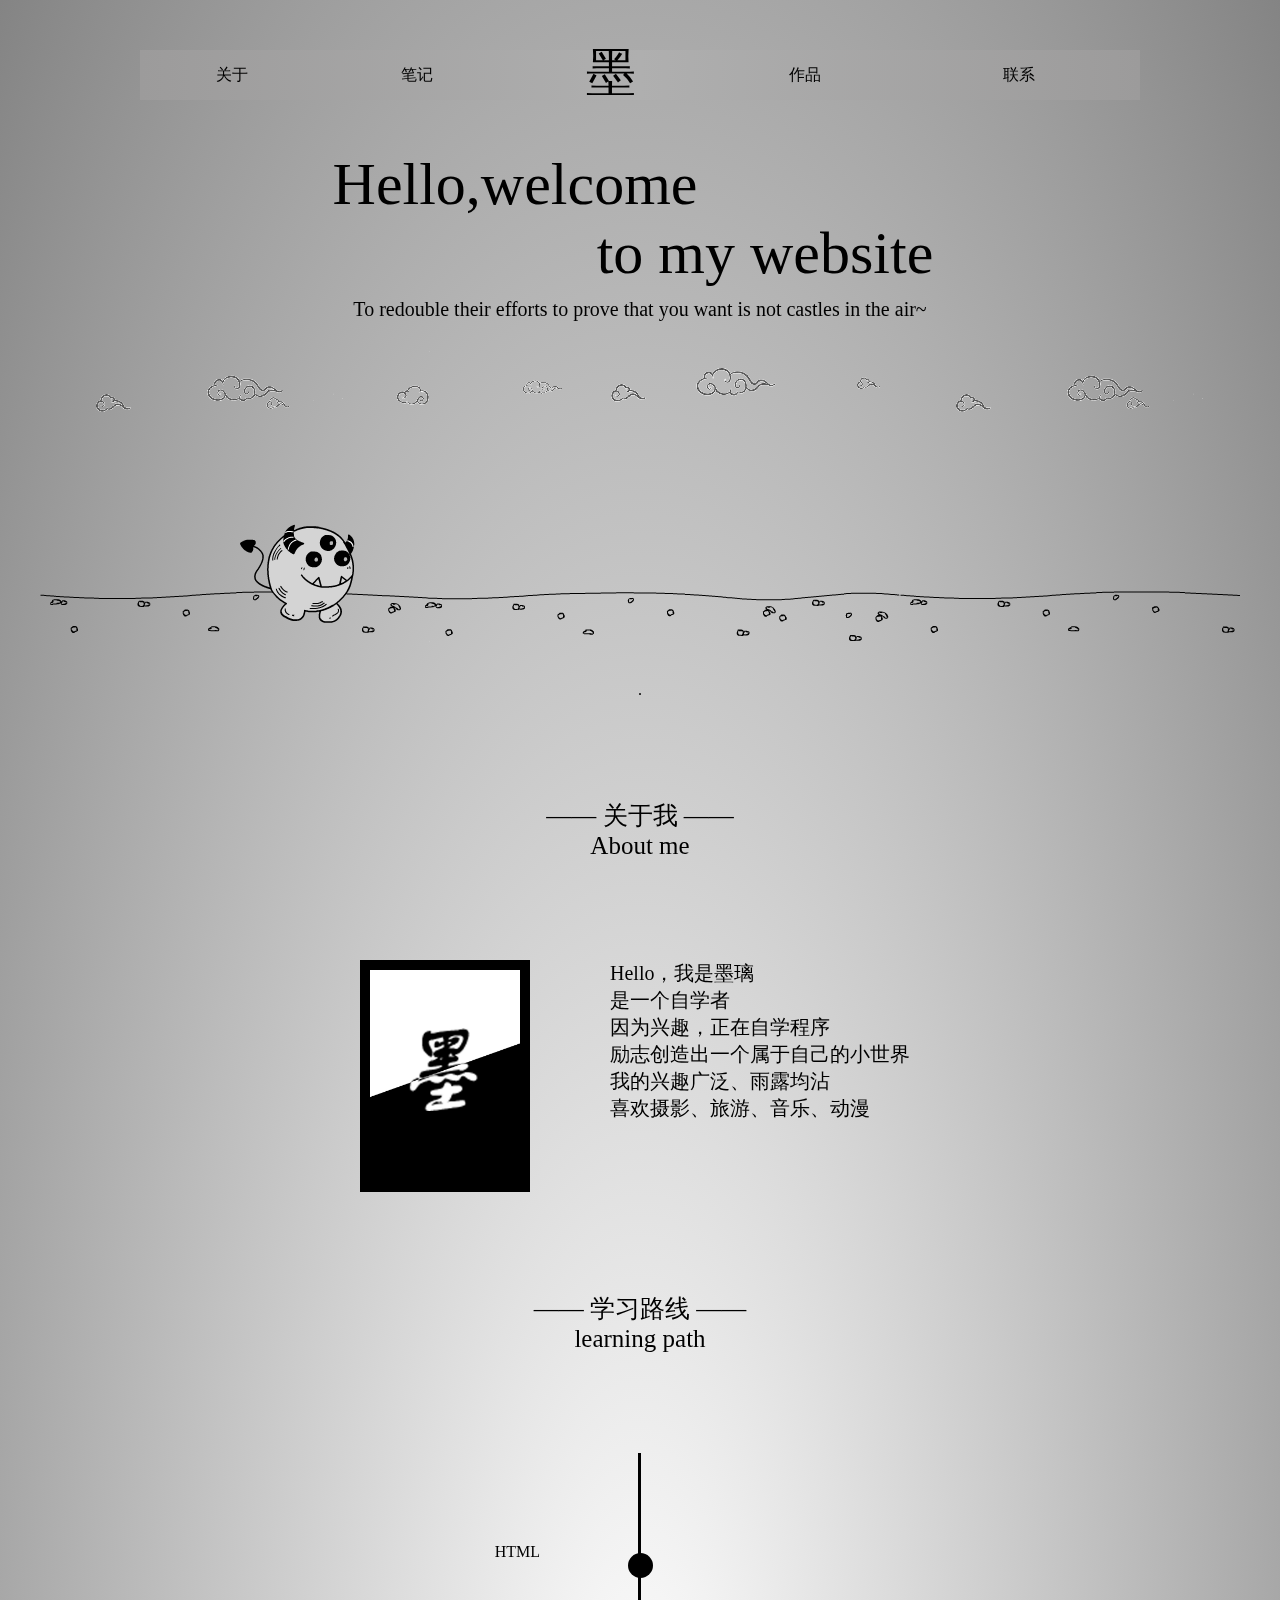
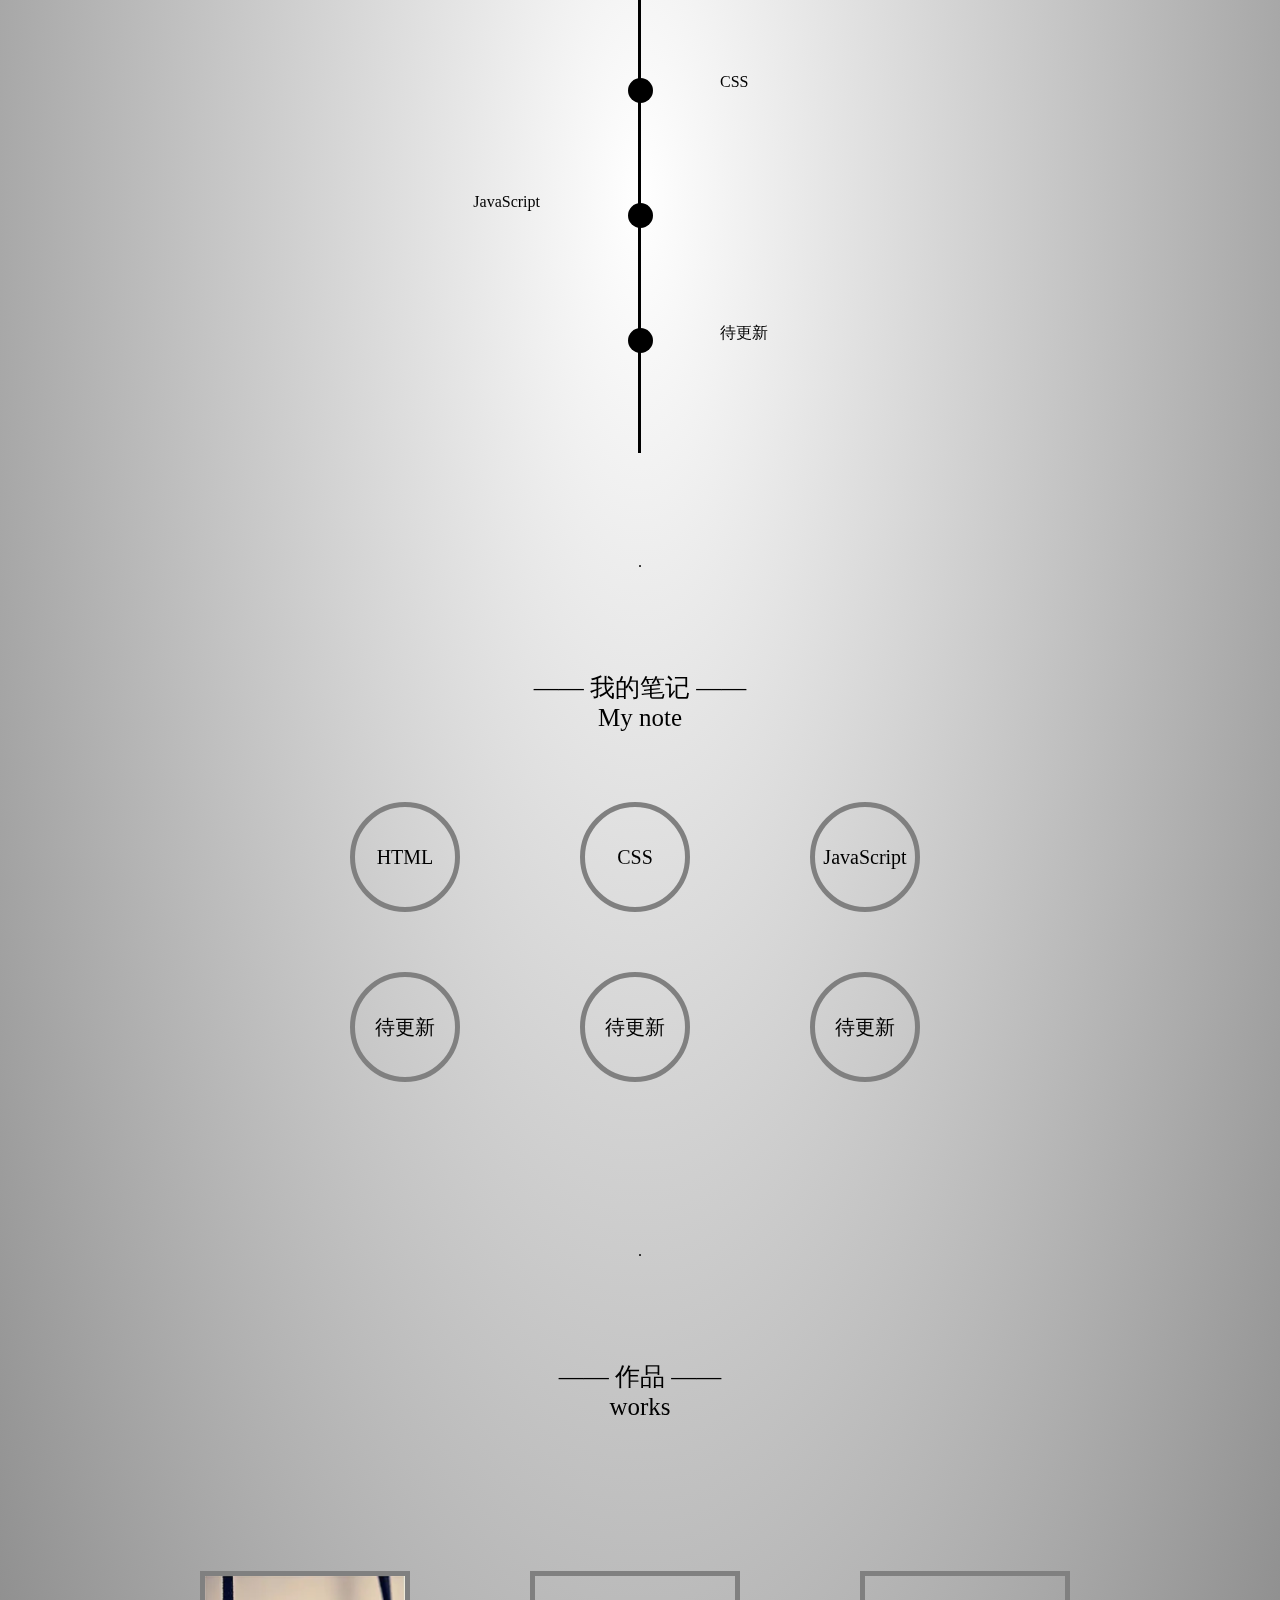
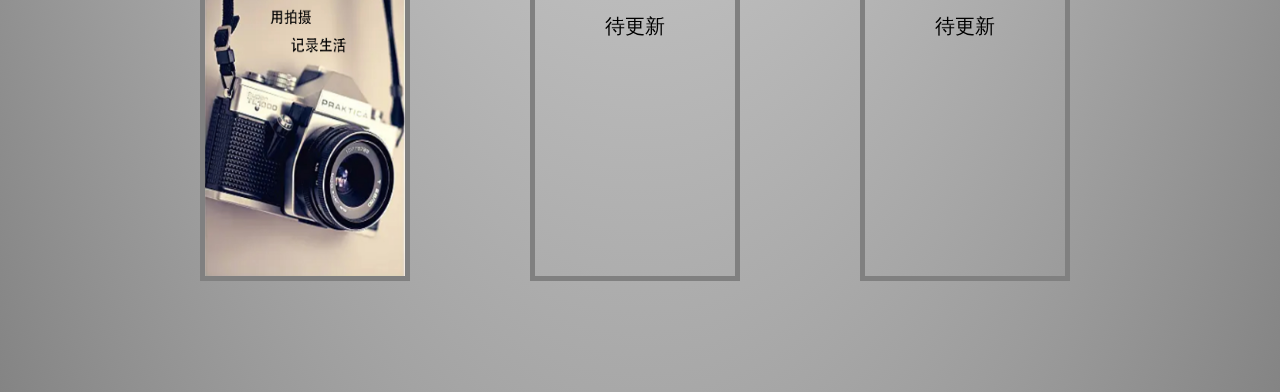
<file: my website/index.html>
<!DOCTYPE html>
<html>

<head>
    <meta charset="utf-8">
    <title>首页</title>
</head>
<link rel="stylesheet" href="css/index.css">
<script type="text/JavaScript" src="js/index.js"></script>
<style>
    * {
        margin: 0;
        padding: 0;
        text-align: center;
    }

    body {
        /* background-image: radial-gradient(500px 500px at 500px 100px,rgb(255, 255, 255),rgb(132, 132, 132)); */
        background-image: radial-gradient(rgb(255, 255, 255), rgb(132, 132, 132));
        perspective: 10000px;
    }

    .theTitle {
        width: 800px;
        margin: 100px auto;
        font-size: 25px;
    }
</style>

<body>
    <!-- 顶部标题 -->
    <ul class="one">
        <li><a href="#my">关于</a></li>
        <li><a href="#note">笔记</a></li>
        <li><a href="#" id="mo">墨</a></li>
        <li><a href="#works">作品</a></li>
        <li><a class="cont" href="#">联系
                <div class="contact">
                    <img src="img/Q.png" alt="QQ">
                    <span>QQ</span>
                    <img src="img/V.png" alt="VX">
                    <span>微信</span>
                </div>
            </a></li>
    </ul>

    <!-- 首页 -->
    <div id="home" class="home">
        <div class="box1">
            <span class="pan1">Hello,welcome</span>
            <span class="pan2">to my website</span>
        </div>
        <span class="pan3">To redouble their efforts to prove that you want is not castles in the air~</span>
        <div id="dm" class="dm">
            <div id="bg" class="bg">
                <div id="xgs" class="xgs"></div>
            </div>
        </div>
    </div>

    <!-- 个人介绍 -->
    <div id="my" class="my">.
        <div class="theTitle">
            <p id="the">
                —— 关于我 ——<br>
                About me<br>
            </p>
        </div>

        <div class="content">
            <img class="img1" src="img/mo.jpg" alt="25">
            <div class="hello">
                <p>
                    Hello，我是墨璃<br>
                    是一个自学者<br>
                    因为兴趣，正在自学程序<br>
                    励志创造出一个属于自己的小世界<br>
                    我的兴趣广泛、雨露均沾<br>
                    喜欢摄影、旅游、音乐、动漫<br>
                </p>
            </div>
        </div>
    </div>

    <!-- 个人学习路线 -->
    <div class="experience">
        <div class="theTitle">
            <p>
                —— 学习路线 ——<br>
                learning path<br>
            </p>
        </div>

        <div class="exp">
            <div class="dian" style="margin-top: 200px;"></div>
            <div class="card exp1">
                <div class="front">
                    <p style="text-align: right;">
                        HTML<br>
                    </p>
                </div>

                <div class="back">
                    <p style="text-align: left;">
                        HTML不是一种编程语言，而是一种标记语言，超文本标记语言，用于创建网页的标准标记语言，
                        HTML定义了网页的结构，可以比作为“人的骨架、器官”<br>
                    </p>
                </div>
            </div>

            <div class="dian"></div>
            <div class="card exp2">
                <div class="front">
                    <p style="text-align: right;">
                        JavaScript<br>
                    </p>
                </div>

                <div class="back">
                    <p style="text-align: left;">
                        JavaScript是一种脚本语言，一种轻量级的编程语言。是可插入HTML页面的编程代码，
                        JavaScript定义了网页中用户的操作行为，可比作为“人的活动动作”<br>
                    </p>
                </div>
            </div>

            <div class="dian"></div>
            <div class="card exp3">
                <div class="front">
                    <p style="text-align: left;">
                        CSS<br>
                    </p>
                </div>

                <div class="back">
                    <p style="text-align: left;">
                        CSS是层叠样式表，通过css可以分别为网页的每一块来设置样式，
                        CSS定义了网页中的样式布局，可比作为“人的样貌外观”<br>
                    </p>
                </div>
            </div>

            <div class="dian"></div>
            <div class="card exp4">
                <div class="front">
                    <p style="text-align: left;">
                        待更新<br>
                    </p>
                </div>

                <div class="back">
                    <p style="text-align: left;">
                        待更新<br>
                    </p>
                </div>
            </div>

            <div class="xian"></div>
        </div>
    </div>


    <!-- 笔记 -->
    <div id="note">.
        <div class="theTitle" style="margin: 30px auto; margin-top: 100px;">
            <p>
                —— 我的笔记 ——<br>
                My note<br>
            </p>
        </div>

        <div class="skills">
            <div class="fd">
                <div class="ski"><a href="cx/html1.html">HTML</a></div>
                <div class="ski"><a href="javascript:;">CSS</a></div>
                <div class="ski"><a href="javascript:;">JavaScript</a></div>
                <div class="ski"><a href="javascript:;">待更新</a></div>
                <div class="ski"><a href="javascript:;">待更新</a></div>
                <div class="ski"><a href="javascript:;">待更新</a></div>
            </div>
        </div>
    </div>


    <!-- 作品 -->
    <div id="works" class="works">.
        <div class="theTitle">
            <p>
                —— 作品 ——<br>
                works<br>
            </p>
        </div>
        <div class="collection">
            <div><a href="cx/camera.html">
                    <img src="img/1.jpg" alt="1">
                </a></div>
            <div><a href="javascript:;">待更新
                    <!-- <img src="" alt=""> -->
                </a></div>
            <div><a href="javascript:;">待更新
                    <!-- <img src="" alt=""> -->
                </a></div>
        </div>
    </div>
</body>

</html>
</file>
<file: my website/css/index.css>
/* 设置首页-欢迎界面 */
/* 顶部导航栏部分 */
.one {
    z-index: 9999;
    height: 50px;
    width: 1000px;
    background-image: linear-gradient(to right,#9c9b9b, #afafaf, #9c9b9b);

    line-height: 50px;
    margin: 50px auto;
    display: flex;

    position: sticky;
    top: 0px;
}

.one li {
    list-style: none;
    flex-grow: 1;
}

a {
    display: block;
    text-decoration: none;
    text-align: center;
    color: black;
}

#mo{
    width: 50px;
    height: 50px;
    /* border: 1px black solid; */
    border-radius: 50%;
    margin: auto;
    font: 50px/0.9 隶书;
}

.contact span{
    font-size: 13px;
}

.contact img{
    width: 90px;
    height: 90px;
    display: block;
    margin: auto;
    margin-top: 15px;
}

.contact{
    z-index: 9999;
    height: 0px;
    overflow: hidden;
    transition: 1s;
    line-height: 1;
    text-align: center;
}

li:hover>.cont .contact{
    display: block;
    height: 260px;
    z-index: 9999;
}

a:hover {
    background-color: rgb(86, 86, 86);
    color: white;
}

/* 中部文字部分 */
.home .box1 {
    width: 500px;
    /* background-color: aqua; */
    margin: 0 auto;
}

.home span {
    display: block;
}

.home .pan1,
.pan2 {
    font-size: 60px;
}

.home .pan1 {
    transform: translateX(-25%);
}

.home .pan2 {
    transform: translateX(25%);
}

.home .pan3 {
    font-size: 20px;
    /* transform: translateX(7%); */
    margin: 10px auto;
}

/* 小怪兽部分 */
.home .dm {
    width: 1200px;
    height: 300px;
    /* border: 1px black solid; */
    margin: 30px auto;

    overflow: hidden;
}

.home .bg {
    width: 1200px;
    height: 300px;
    background-image: url(../xgs/bg3.png);
    /* background-repeat: repeat-x; */

    position: relative;
    animation: yan 15s infinite linear;
}

.home .xgs {
    width: 120px;
    height: 110px;
    background-image: url(../xgs/xgs.png);
    background-repeat: no-repeat;

    position: absolute;
    top: 170px;
    left: 200px;

    animation: xgs 1.5s steps(8) infinite;
}

/* 设置小怪兽和背景动画 */
@keyframes xgs {
    from {
        background-position: 0 0;
    }

    to {
        background-position: -1015px 0;
    }
}

@keyframes yan {
    from {
        background-position: 0 0;
    }

    to {
        background-position: -3000px 0;
    }
}


/* 个人介绍界面 */
/* 关于我 */
/* 内容块 */
.my .content {
    width: 800px;
    display: flex;
    margin: 0 auto;
}

/* 图片 */
.my .img1 {
    border: 10px black solid;
    width: 150px;
    margin: 0 10% 0 15%;
}

/* 介绍 */
.my .hello p {
    text-align: left;
    font-size: 20px;
    margin: 0px 0px;
}

/* 笔记 */
.skills {
    width: 800px;
    height: 450px;
    margin: 30px auto;
    display: flex;
    /* border: 1px black solid; */
}

.skills .fd{
    width: 700px;
    margin: 10px auto;
    /* border: 1px black solid; */
}

.skills .ski a{
    width: 100px;
    height: 100px;
    line-height: 100px;
    font-size: 20px;
    margin: 30px 60px;
    border: 5px rgb(128, 128, 128) solid;
    border-radius: 50%;

    float: left;
}

.ski:hover>a{
    box-shadow: 0px 0px 15px black;
}

/* 经历界面 */
/* 内容框 */
/* exp外框 */
.exp {
    width: 800px;
    height: 600px;
    margin: 0px auto;
    position: relative;
}
/* 中线 */
.xian {
    width: 3px;
    height: 600px;
    background-color: black;
    float: left;
    position: absolute;
    top: -100px;
    left: 398px;
}
/* 中线点 */
.dian {
    width: 25px;
    height: 25px;
    background-color: black;
    border-radius: 50%;
    margin: 100px auto;
}

.exp .card {
    width: 300px;
    height: 100px;
    /* border: 1px black solid; */
    cursor: pointer;
    transition: 3s;

    /* 添加3D效果 */
    transform-style: preserve-3d;
}

.front,
.back {
    backface-visibility: hidden;
}

.back {
    margin-top: -15px;
    transform: rotateY(180deg);
}

.card:hover {
    transform: rotateY(180deg);
}

.exp1 {
    float: left;
    position: absolute;
    top: -10px;
}

.exp2 {
    float: left;
    position: absolute;
    top: 240px;
}

.exp3 {
    float: left;
    position: absolute;
    top: 120px;
    left: 480px;
}

.exp4 {
    float: left;
    position: absolute;
    top: 370px;
    left: 480px;
}


/* 作品 */
.works {
    width: 1200px;
    height: 750px;
    margin: 0 auto;
}

.collection{
    width: 1000px;
    height: 450px;
    margin: auto;
}

.collection div{
    width: 200px;
    height: 300px;
    line-height: 100px;
    font-size: 20px;
    margin: 50px 60px;
    border: 5px rgb(128, 128, 128) solid;
    overflow: hidden;
    float: left;
}

.collection img{
    width: 200px;
    height: 300px;
}
</file>
